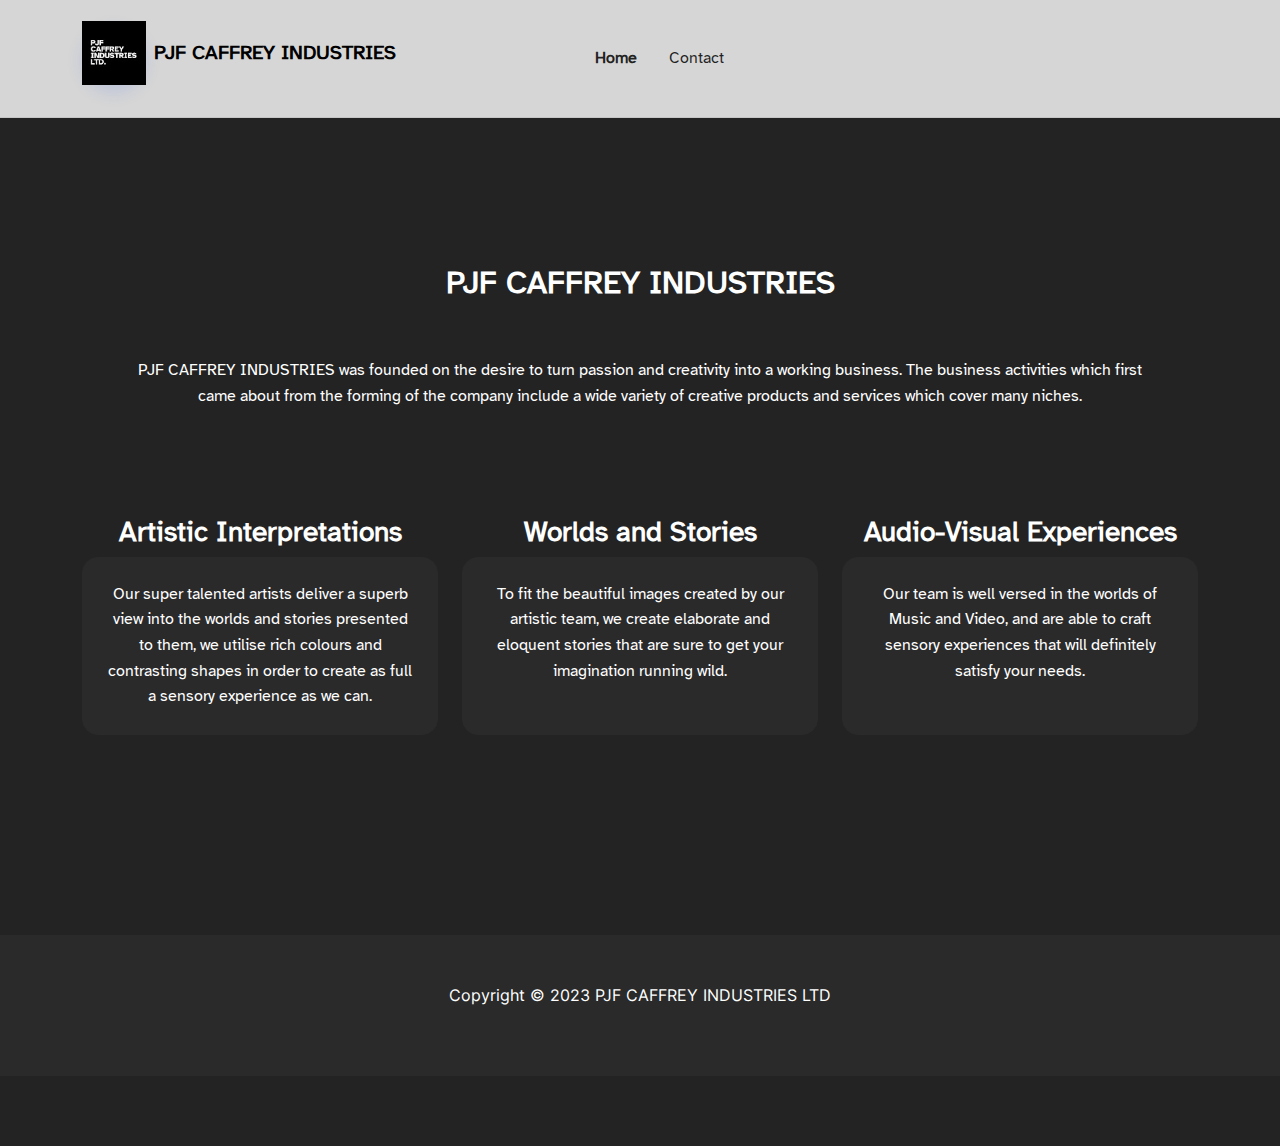
<file: index.html>
<!DOCTYPE html><html lang="en" style="--bs-primary: #e87d3e;--bs-primary-rgb: 232,125,62;--bs-body-bg: #232323;--bs-dark: #2a2a2a;--bs-dark-rgb: 42,42,42;"><head><meta charset="utf-8"><meta name="viewport" content="width=device-width, initial-scale=1.0, shrink-to-fit=no"><title>Home - PJF CAFFREY INDUSTRIES</title><meta name="twitter:description" content="PJF CAFFREY INDUSTRIES, founded by Supreme Executor Peter Caffrey"><meta name="twitter:card" content="summary"><meta name="twitter:title" content="PJF CAFFREY INDUSTRIES"><link rel="stylesheet" href="assets/bootstrap/css/bootstrap.min.css"><link rel="stylesheet" href="assets/css/styles.min.css"></head><body><nav class="navbar navbar-dark navbar-expand-md sticky-top py-3" id="mainNav" style="background: #d6d6d6;"><div class="container"><a class="navbar-brand d-flex align-items-center" href="/" style="padding-bottom: 15.8px;"><span class="bs-icon-sm bs-icon-circle bs-icon-primary shadow d-flex justify-content-center align-items-center me-2 bs-icon" style="width: 64px;height: 64px;"><img class="img-fluid" src="assets/img/channels4_profile.jpg" width="32" height="32" style="width: 64px;height: 64px;"></span><span style="color: rgb(0,0,0);font-family: 'Atkinson Hyperlegible', sans-serif;">PJF CAFFREY INDUSTRIES</span></a><button data-bs-toggle="collapse" class="navbar-toggler border-0 shadow-none navbar-dark" data-bs-target="#navcol-1"><span class="visually-hidden">Toggle navigation</span><span class="navbar-toggler-icon text-dark bg-dark bg-gradient border rounded-circle border-0 border-white"></span></button><div class="collapse navbar-collapse" id="navcol-1" style="padding-right: 26%;position: sticky;"><ul class="navbar-nav mx-auto"><li class="nav-item"><a class="nav-link active" href="index.html" style="color: rgba(0,0,0,0.85);font-family: 'Atkinson Hyperlegible', sans-serif;">Home</a></li><li class="nav-item"><a class="nav-link" href="contacts.html" style="color: rgba(0,0,0,0.85);font-family: 'Atkinson Hyperlegible', sans-serif;">Contact</a></li></ul></div></div></nav><section class="py-5" style="--bs-primary: #e87d3e;--bs-primary-rgb: 232,125,62;--bs-body-bg: #2e2e2e;"><div class="container py-5" style="max-height: 100rem;margin-top: 50px;"><div class="row mb-5"><div class="col-md-8 col-xl-6 text-center mx-auto"><h2 class="fw-bold" style="font-family: 'Atkinson Hyperlegible', sans-serif;"><strong>PJF</strong>&nbsp;CAFFREY INDUSTRIES</h2></div></div><div class="row" style="padding-bottom: 10vh;"><div class="col"><p class="text-center" style="padding-right: 5vh;padding-left: 5vh;font-family: 'Atkinson Hyperlegible', sans-serif;">PJF CAFFREY INDUSTRIES was founded on the desire to turn passion and creativity into a working business. The business activities which first came about from the forming of the company include a wide variety of creative products and services which cover many niches.</p></div></div><div class="row row-cols-1 row-cols-sm-2 row-cols-lg-3 d-sm-flex justify-content-sm-center"><div class="col mb-4"><h2 class="fs-3 fw-bold" style="text-align: center;font-family: 'Atkinson Hyperlegible', sans-serif;">Artistic Interpretations</h2><div class="d-flex flex-column align-items-center align-items-sm-start"><p class="text-break bg-dark border rounded border-dark p-4" style="font-family: 'Atkinson Hyperlegible', sans-serif;text-align: center;">Our super talented artists deliver a superb view into the worlds and stories presented to them, we utilise rich colours and contrasting shapes in order to create as full a sensory experience as we can.</p></div></div><div class="col mb-4"><h2 class="fs-3 fw-bold" style="text-align: center;font-family: 'Atkinson Hyperlegible', sans-serif;">Worlds and Stories</h2><div class="d-flex flex-column align-items-center align-items-sm-start"><p class="bg-dark border rounded border-dark p-4" style="font-family: 'Atkinson Hyperlegible', sans-serif;text-align: center;">To fit the beautiful images created by our artistic team, we create elaborate and eloquent stories that are sure to get your imagination running wild.<br><br></p></div></div><div class="col mb-4"><h2 class="fs-3 fw-bold" style="text-align: center;font-family: 'Atkinson Hyperlegible', sans-serif;">Audio-Visual Experiences</h2><div class="d-flex flex-column align-items-center align-items-sm-start"><p class="bg-dark border rounded border-dark p-4" style="font-family: 'Atkinson Hyperlegible', sans-serif;text-align: center;">Our team is well versed in the worlds of Music and Video, and are able to craft sensory experiences that will definitely satisfy your needs.<br><br></p></div></div></div></div></section><footer class="bg-dark navbar-dark mt-auto"><div class="container py-4 py-lg-5 navbar navbar-fixed-bottom" style="background: rgb(42,42,42);margin-top: 5%;--bs-body-bg: #232323;--bs-dark: #2a2a2a;--bs-dark-rgb: 42,42,42;"><hr><p class="fs-6 text-center mb-0" style="padding-bottom: 20px;padding-left: 10px;padding-right: 10px;">Copyright © 2023 PJF CAFFREY INDUSTRIES LTD</p><div class="text-muted d-flex justify-content-between align-items-center pt-3"></div></div></footer><script src="https://cdn.jsdelivr.net/npm/bootstrap@5.2.3/dist/js/bootstrap.bundle.min.js"></script><script src="assets/js/script.min.js"></script></body></html>
</file>
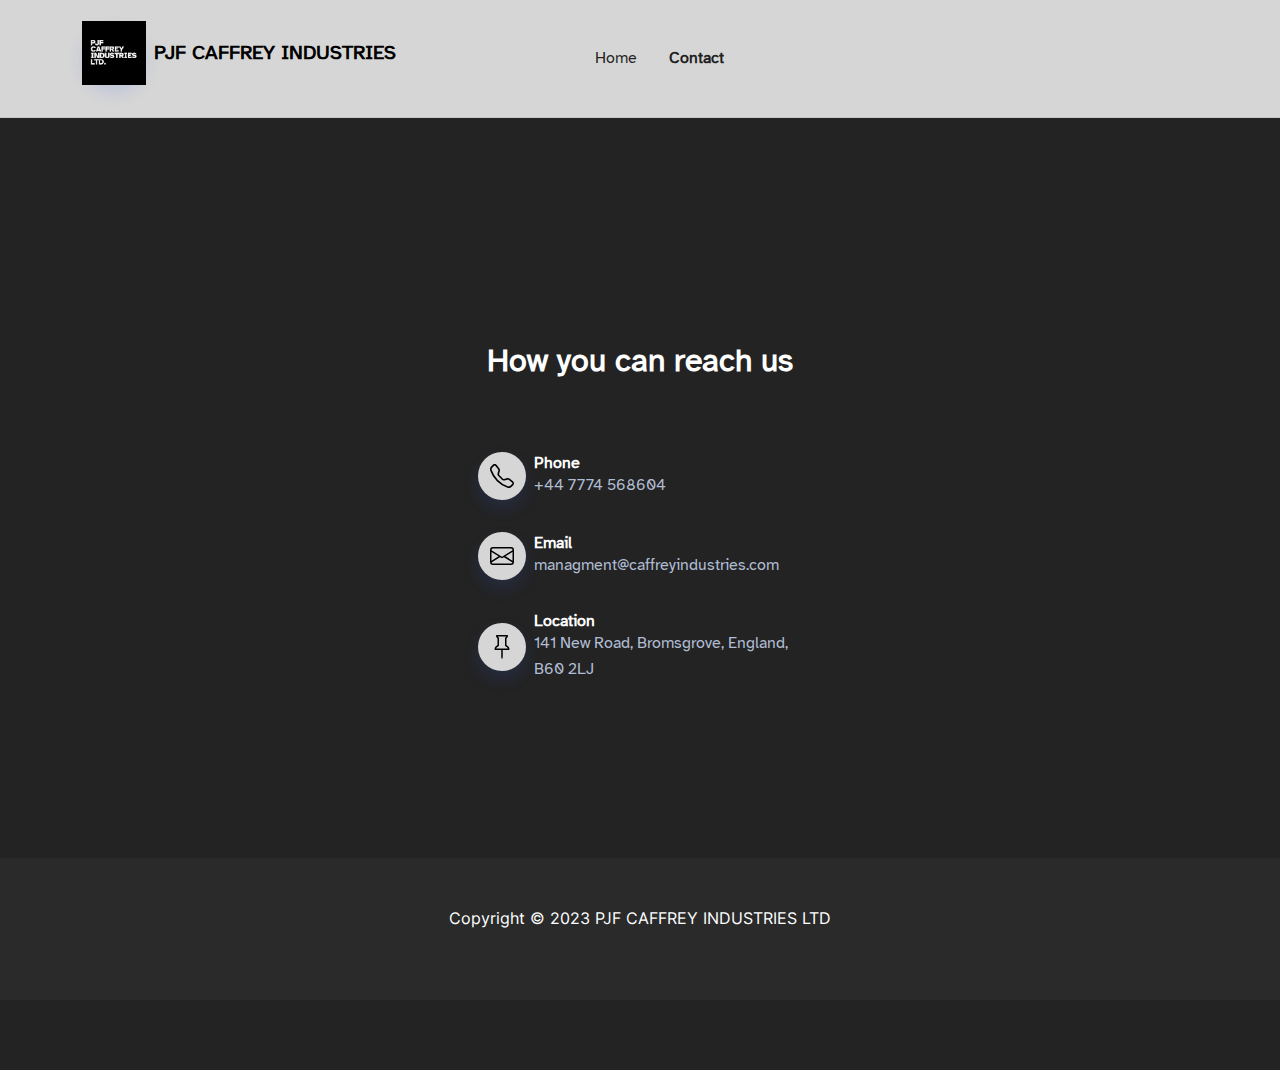
<file: contacts.html>
<!DOCTYPE html><html lang="en" style="font-family: 'JetBrains Mono', monospace;--bs-body-bg: #232323;--bs-primary: #e87d3e;--bs-primary-rgb: 232,125,62;--bs-dark: #2a2a2a;--bs-dark-rgb: 42,42,42;"><head><meta charset="utf-8"><meta name="viewport" content="width=device-width, initial-scale=1.0, shrink-to-fit=no"><title>Contacts - PJF CAFFREY INDUSTRIES</title><meta name="twitter:description" content="PJF CAFFREY INDUSTRIES, founded by Supreme Executor Peter Caffrey"><meta name="twitter:card" content="summary"><meta name="twitter:title" content="PJF CAFFREY INDUSTRIES"><link rel="stylesheet" href="assets/bootstrap/css/bootstrap.min.css"><link rel="stylesheet" href="assets/css/styles.min.css"></head><body><nav class="navbar navbar-dark navbar-expand-md sticky-top py-3" id="mainNav" style="background: #d6d6d6;"><div class="container"><a class="navbar-brand d-flex align-items-center" href="/" style="padding-bottom: 15.8px;"><span class="bs-icon-sm bs-icon-circle bs-icon-primary shadow d-flex justify-content-center align-items-center me-2 bs-icon" style="width: 64px;height: 64px;"><img class="img-fluid" src="assets/img/channels4_profile.jpg" width="32" height="32" style="width: 64px;height: 64px;"></span><span style="color: rgb(0,0,0);font-family: 'Atkinson Hyperlegible', sans-serif;">PJF CAFFREY INDUSTRIES</span></a><button data-bs-toggle="collapse" class="navbar-toggler border-0 shadow-none navbar-dark" data-bs-target="#navcol-1"><span class="visually-hidden">Toggle navigation</span><span class="navbar-toggler-icon text-dark bg-dark bg-gradient border rounded-circle border-0 border-white"></span></button><div class="collapse navbar-collapse" id="navcol-1" style="padding-right: 26%;position: sticky;"><ul class="navbar-nav mx-auto"><li class="nav-item"><a class="nav-link" href="index.html" style="color: rgba(0,0,0,0.85);font-family: 'Atkinson Hyperlegible', sans-serif;">Home</a></li><li class="nav-item"><a class="nav-link active" href="contacts.html" style="color: rgba(0,0,0,0.85);font-family: 'Atkinson Hyperlegible', sans-serif;">Contact</a></li></ul></div></div></nav><section class="py-5"><div class="container py-5" style="margin-top: 10%;"><div class="row mb-5"><div class="col-md-8 col-xl-6 text-center mx-auto"><h2 class="fw-bold" style="font-family: 'Atkinson Hyperlegible', sans-serif;">How you can reach us</h2></div></div><div class="row d-flex justify-content-center"><div class="col-md-4 col-xl-4 d-flex justify-content-center justify-content-xl-start"><div class="d-flex flex-wrap flex-md-column justify-content-md-start align-items-md-start h-100"><div class="d-flex align-items-center p-3"><div class="bs-icon-md bs-icon-circle bs-icon-primary shadow d-flex flex-shrink-0 justify-content-center align-items-center d-inline-block bs-icon bs-icon-md" style="background: #d6d6d6;color: rgb(0,0,0);"><svg xmlns="http://www.w3.org/2000/svg" width="1em" height="1em" fill="currentColor" viewBox="0 0 16 16" class="bi bi-telephone">
  <path d="M3.654 1.328a.678.678 0 0 0-1.015-.063L1.605 2.3c-.483.484-.661 1.169-.45 1.77a17.568 17.568 0 0 0 4.168 6.608 17.569 17.569 0 0 0 6.608 4.168c.601.211 1.286.033 1.77-.45l1.034-1.034a.678.678 0 0 0-.063-1.015l-2.307-1.794a.678.678 0 0 0-.58-.122l-2.19.547a1.745 1.745 0 0 1-1.657-.459L5.482 8.062a1.745 1.745 0 0 1-.46-1.657l.548-2.19a.678.678 0 0 0-.122-.58L3.654 1.328zM1.884.511a1.745 1.745 0 0 1 2.612.163L6.29 2.98c.329.423.445.974.315 1.494l-.547 2.19a.678.678 0 0 0 .178.643l2.457 2.457a.678.678 0 0 0 .644.178l2.189-.547a1.745 1.745 0 0 1 1.494.315l2.306 1.794c.829.645.905 1.87.163 2.611l-1.034 1.034c-.74.74-1.846 1.065-2.877.702a18.634 18.634 0 0 1-7.01-4.42 18.634 18.634 0 0 1-4.42-7.009c-.362-1.03-.037-2.137.703-2.877L1.885.511z"></path>
</svg></div><div class="px-2"><h6 class="fw-bold mb-0" style="font-family: 'Atkinson Hyperlegible', sans-serif;">Phone</h6><p class="text-muted mb-0" style="font-family: 'Atkinson Hyperlegible', sans-serif;">+44 7774 568604</p></div></div><div class="d-flex align-items-center p-3"><div class="bs-icon-md bs-icon-circle bs-icon-primary shadow d-flex flex-shrink-0 justify-content-center align-items-center d-inline-block bs-icon bs-icon-md" style="background: #d6d6d6;"><svg xmlns="http://www.w3.org/2000/svg" width="1em" height="1em" fill="currentColor" viewBox="0 0 16 16" class="bi bi-envelope" style="color: rgb(0,0,0);">
  <path fill-rule="evenodd" d="M0 4a2 2 0 0 1 2-2h12a2 2 0 0 1 2 2v8a2 2 0 0 1-2 2H2a2 2 0 0 1-2-2V4Zm2-1a1 1 0 0 0-1 1v.217l7 4.2 7-4.2V4a1 1 0 0 0-1-1H2Zm13 2.383-4.708 2.825L15 11.105V5.383Zm-.034 6.876-5.64-3.471L8 9.583l-1.326-.795-5.64 3.47A1 1 0 0 0 2 13h12a1 1 0 0 0 .966-.741ZM1 11.105l4.708-2.897L1 5.383v5.722Z"></path>
</svg></div><div class="px-2"><h6 class="fw-bold mb-0" style="font-family: 'Atkinson Hyperlegible', sans-serif;">Email</h6><p class="text-muted mb-0" style="font-family: 'Atkinson Hyperlegible', sans-serif;">managment@caffreyindustries.com</p></div></div><div class="d-flex align-items-center p-3"><div class="bs-icon-md bs-icon-circle bs-icon-primary shadow d-flex flex-shrink-0 justify-content-center align-items-center d-inline-block bs-icon bs-icon-md" style="background: #d6d6d6;"><svg xmlns="http://www.w3.org/2000/svg" width="1em" height="1em" fill="currentColor" viewBox="0 0 16 16" class="bi bi-pin" style="color: rgb(0,0,0);">
  <path d="M4.146.146A.5.5 0 0 1 4.5 0h7a.5.5 0 0 1 .5.5c0 .68-.342 1.174-.646 1.479-.126.125-.25.224-.354.298v4.431l.078.048c.203.127.476.314.751.555C12.36 7.775 13 8.527 13 9.5a.5.5 0 0 1-.5.5h-4v4.5c0 .276-.224 1.5-.5 1.5s-.5-1.224-.5-1.5V10h-4a.5.5 0 0 1-.5-.5c0-.973.64-1.725 1.17-2.189A5.921 5.921 0 0 1 5 6.708V2.277a2.77 2.77 0 0 1-.354-.298C4.342 1.674 4 1.179 4 .5a.5.5 0 0 1 .146-.354zm1.58 1.408-.002-.001.002.001zm-.002-.001.002.001A.5.5 0 0 1 6 2v5a.5.5 0 0 1-.276.447h-.002l-.012.007-.054.03a4.922 4.922 0 0 0-.827.58c-.318.278-.585.596-.725.936h7.792c-.14-.34-.407-.658-.725-.936a4.915 4.915 0 0 0-.881-.61l-.012-.006h-.002A.5.5 0 0 1 10 7V2a.5.5 0 0 1 .295-.458 1.775 1.775 0 0 0 .351-.271c.08-.08.155-.17.214-.271H5.14c.06.1.133.191.214.271a1.78 1.78 0 0 0 .37.282z"></path>
</svg></div><div class="px-2"><h6 class="fw-bold mb-0" style="font-family: 'Atkinson Hyperlegible', sans-serif;">Location</h6><p class="text-muted mb-0" style="font-family: 'Atkinson Hyperlegible', sans-serif;">141 New Road, Bromsgrove, England, B60 2LJ</p></div></div></div></div></div></div></section><footer class="bg-dark navbar-dark mt-auto"><div class="container py-4 py-lg-5 navbar navbar-fixed-bottom" style="background: rgb(42,42,42);margin-top: 5%;--bs-body-bg: #232323;--bs-dark: #2a2a2a;--bs-dark-rgb: 42,42,42;"><hr><p class="fs-6 text-center mb-0" style="padding-bottom: 20px;padding-left: 10px;padding-right: 10px;">Copyright © 2023 PJF CAFFREY INDUSTRIES LTD</p><div class="text-muted d-flex justify-content-between align-items-center pt-3"></div></div></footer><script src="https://cdn.jsdelivr.net/npm/bootstrap@5.2.3/dist/js/bootstrap.bundle.min.js"></script><script src="assets/js/script.min.js"></script></body></html>
</file>
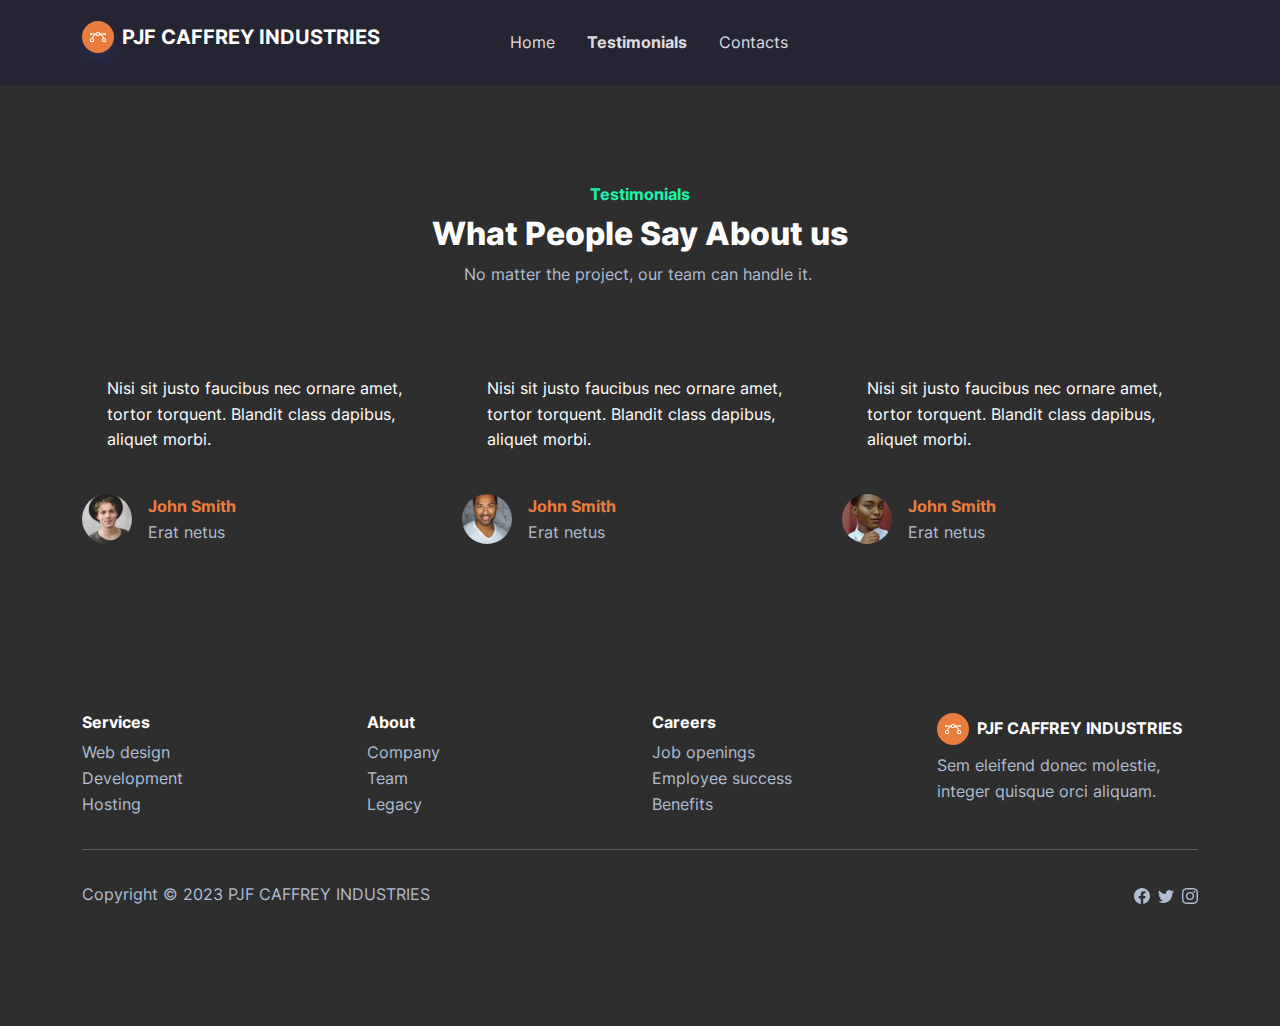
<file: testimonials.html>
<!DOCTYPE html><html lang="en" style="--bs-primary: #e87d3e;--bs-primary-rgb: 232,125,62;--bs-body-bg: #2e2e2e;--bs-dark: #2e2e2e;--bs-dark-rgb: 46,46,46;"><head><meta charset="utf-8"><meta name="viewport" content="width=device-width, initial-scale=1.0, shrink-to-fit=no"><title>Testimonials - PJF CAFFREY INDUSTRIES</title><meta name="twitter:description" content="PJF CAFFREY INDUSTRIES, founded by Supreme Executor Peter Caffrey"><meta name="twitter:card" content="summary"><meta name="twitter:title" content="PJF CAFFREY INDUSTRIES"><link rel="stylesheet" href="assets/bootstrap/css/bootstrap.min.css"><link rel="stylesheet" href="assets/css/styles.min.css"></head><body><nav class="navbar navbar-dark navbar-expand-md sticky-top py-3" id="mainNav" style="background: rgb(37,36,51);"><div class="container"><a class="navbar-brand d-flex align-items-center" href="/" style="padding-bottom: 15.8px;"><span class="bs-icon-sm bs-icon-circle bs-icon-primary shadow d-flex justify-content-center align-items-center me-2 bs-icon"><svg xmlns="http://www.w3.org/2000/svg" width="1em" height="1em" fill="currentColor" viewBox="0 0 16 16" class="bi bi-bezier">
  <path fill-rule="evenodd" d="M0 10.5A1.5 1.5 0 0 1 1.5 9h1A1.5 1.5 0 0 1 4 10.5v1A1.5 1.5 0 0 1 2.5 13h-1A1.5 1.5 0 0 1 0 11.5v-1zm1.5-.5a.5.5 0 0 0-.5.5v1a.5.5 0 0 0 .5.5h1a.5.5 0 0 0 .5-.5v-1a.5.5 0 0 0-.5-.5h-1zm10.5.5A1.5 1.5 0 0 1 13.5 9h1a1.5 1.5 0 0 1 1.5 1.5v1a1.5 1.5 0 0 1-1.5 1.5h-1a1.5 1.5 0 0 1-1.5-1.5v-1zm1.5-.5a.5.5 0 0 0-.5.5v1a.5.5 0 0 0 .5.5h1a.5.5 0 0 0 .5-.5v-1a.5.5 0 0 0-.5-.5h-1zM6 4.5A1.5 1.5 0 0 1 7.5 3h1A1.5 1.5 0 0 1 10 4.5v1A1.5 1.5 0 0 1 8.5 7h-1A1.5 1.5 0 0 1 6 5.5v-1zM7.5 4a.5.5 0 0 0-.5.5v1a.5.5 0 0 0 .5.5h1a.5.5 0 0 0 .5-.5v-1a.5.5 0 0 0-.5-.5h-1z"></path>
  <path d="M6 4.5H1.866a1 1 0 1 0 0 1h2.668A6.517 6.517 0 0 0 1.814 9H2.5c.123 0 .244.015.358.043a5.517 5.517 0 0 1 3.185-3.185A1.503 1.503 0 0 1 6 5.5v-1zm3.957 1.358A1.5 1.5 0 0 0 10 5.5v-1h4.134a1 1 0 1 1 0 1h-2.668a6.517 6.517 0 0 1 2.72 3.5H13.5c-.123 0-.243.015-.358.043a5.517 5.517 0 0 0-3.185-3.185z"></path>
</svg></span><span>PJF CAFFREY INDUSTRIES</span></a><button data-bs-toggle="collapse" class="navbar-toggler" data-bs-target="#navcol-1"><span class="visually-hidden">Toggle navigation</span><span class="navbar-toggler-icon"></span></button><div class="collapse navbar-collapse" id="navcol-1" style="padding-right: 296px;"><ul class="navbar-nav mx-auto"><li class="nav-item"><a class="nav-link" href="index.html">Home</a></li><li class="nav-item"><a class="nav-link active" href="testimonials.html">Testimonials</a></li><li class="nav-item"><a class="nav-link" href="contacts.html">Contacts</a></li></ul></div></div></nav><section class="py-5" style="--bs-primary: #e87d3e;--bs-primary-rgb: 232,125,62;--bs-body-bg: #2e2e2e;"><div class="container py-5"><div class="row mb-5"><div class="col-md-8 col-xl-6 text-center mx-auto"><p class="fw-bold text-success mb-2">Testimonials</p><h2 class="fw-bold"><strong>What People Say About us</strong></h2><p class="text-muted">No matter the project, our team can handle it.&nbsp;</p></div></div><div class="row row-cols-1 row-cols-sm-2 row-cols-lg-3 d-sm-flex justify-content-sm-center"><div class="col mb-4"><div class="d-flex flex-column align-items-center align-items-sm-start"><p class="bg-dark border rounded border-dark p-4">Nisi sit justo faucibus nec ornare amet, tortor torquent. Blandit class dapibus, aliquet morbi.</p><div class="d-flex"><img class="rounded-circle flex-shrink-0 me-3 fit-cover" width="50" height="50" src="assets/img/team/avatar2.jpg"><div><p class="fw-bold text-primary mb-0">John Smith</p><p class="text-muted mb-0">Erat netus</p></div></div></div></div><div class="col mb-4"><div class="d-flex flex-column align-items-center align-items-sm-start"><p class="bg-dark border rounded border-dark p-4">Nisi sit justo faucibus nec ornare amet, tortor torquent. Blandit class dapibus, aliquet morbi.</p><div class="d-flex"><img class="rounded-circle flex-shrink-0 me-3 fit-cover" width="50" height="50" src="assets/img/team/avatar4.jpg"><div><p class="fw-bold text-primary mb-0">John Smith</p><p class="text-muted mb-0">Erat netus</p></div></div></div></div><div class="col mb-4"><div class="d-flex flex-column align-items-center align-items-sm-start"><p class="bg-dark border rounded border-dark p-4">Nisi sit justo faucibus nec ornare amet, tortor torquent. Blandit class dapibus, aliquet morbi.</p><div class="d-flex"><img class="rounded-circle flex-shrink-0 me-3 fit-cover" width="50" height="50" src="assets/img/team/avatar5.jpg"><div><p class="fw-bold text-primary mb-0">John Smith</p><p class="text-muted mb-0">Erat netus</p></div></div></div></div></div></div></section><footer class="bg-dark"><div class="container py-4 py-lg-5"><div class="row justify-content-center"><div class="col-sm-4 col-md-3 text-center text-lg-start d-flex flex-column"><h3 class="fs-6 fw-bold">Services</h3><ul class="list-unstyled"><li><a href="#">Web design</a></li><li><a href="#">Development</a></li><li><a href="#">Hosting</a></li></ul></div><div class="col-sm-4 col-md-3 text-center text-lg-start d-flex flex-column"><h3 class="fs-6 fw-bold">About</h3><ul class="list-unstyled"><li><a href="#">Company</a></li><li><a href="#">Team</a></li><li><a href="#">Legacy</a></li></ul></div><div class="col-sm-4 col-md-3 text-center text-lg-start d-flex flex-column"><h3 class="fs-6 fw-bold">Careers</h3><ul class="list-unstyled"><li><a href="#">Job openings</a></li><li><a href="#">Employee success</a></li><li><a href="#">Benefits</a></li></ul></div><div class="col-lg-3 text-center text-lg-start d-flex flex-column align-items-center order-first align-items-lg-start order-lg-last"><div class="fw-bold d-flex align-items-center mb-2"><span class="bs-icon-sm bs-icon-circle bs-icon-primary d-flex justify-content-center align-items-center bs-icon me-2"><svg xmlns="http://www.w3.org/2000/svg" width="1em" height="1em" fill="currentColor" viewBox="0 0 16 16" class="bi bi-bezier">
  <path fill-rule="evenodd" d="M0 10.5A1.5 1.5 0 0 1 1.5 9h1A1.5 1.5 0 0 1 4 10.5v1A1.5 1.5 0 0 1 2.5 13h-1A1.5 1.5 0 0 1 0 11.5v-1zm1.5-.5a.5.5 0 0 0-.5.5v1a.5.5 0 0 0 .5.5h1a.5.5 0 0 0 .5-.5v-1a.5.5 0 0 0-.5-.5h-1zm10.5.5A1.5 1.5 0 0 1 13.5 9h1a1.5 1.5 0 0 1 1.5 1.5v1a1.5 1.5 0 0 1-1.5 1.5h-1a1.5 1.5 0 0 1-1.5-1.5v-1zm1.5-.5a.5.5 0 0 0-.5.5v1a.5.5 0 0 0 .5.5h1a.5.5 0 0 0 .5-.5v-1a.5.5 0 0 0-.5-.5h-1zM6 4.5A1.5 1.5 0 0 1 7.5 3h1A1.5 1.5 0 0 1 10 4.5v1A1.5 1.5 0 0 1 8.5 7h-1A1.5 1.5 0 0 1 6 5.5v-1zM7.5 4a.5.5 0 0 0-.5.5v1a.5.5 0 0 0 .5.5h1a.5.5 0 0 0 .5-.5v-1a.5.5 0 0 0-.5-.5h-1z"></path>
  <path d="M6 4.5H1.866a1 1 0 1 0 0 1h2.668A6.517 6.517 0 0 0 1.814 9H2.5c.123 0 .244.015.358.043a5.517 5.517 0 0 1 3.185-3.185A1.503 1.503 0 0 1 6 5.5v-1zm3.957 1.358A1.5 1.5 0 0 0 10 5.5v-1h4.134a1 1 0 1 1 0 1h-2.668a6.517 6.517 0 0 1 2.72 3.5H13.5c-.123 0-.243.015-.358.043a5.517 5.517 0 0 0-3.185-3.185z"></path>
</svg></span><span>PJF CAFFREY INDUSTRIES</span></div><p class="text-muted">Sem eleifend donec molestie, integer quisque orci aliquam.</p></div></div><hr><div class="text-muted d-flex justify-content-between align-items-center pt-3"><p class="mb-0">Copyright © 2023 PJF CAFFREY INDUSTRIES</p><ul class="list-inline mb-0"><li class="list-inline-item"><svg xmlns="http://www.w3.org/2000/svg" width="1em" height="1em" fill="currentColor" viewBox="0 0 16 16" class="bi bi-facebook">
  <path d="M16 8.049c0-4.446-3.582-8.05-8-8.05C3.58 0-.002 3.603-.002 8.05c0 4.017 2.926 7.347 6.75 7.951v-5.625h-2.03V8.05H6.75V6.275c0-2.017 1.195-3.131 3.022-3.131.876 0 1.791.157 1.791.157v1.98h-1.009c-.993 0-1.303.621-1.303 1.258v1.51h2.218l-.354 2.326H9.25V16c3.824-.604 6.75-3.934 6.75-7.951z"></path>
</svg></li><li class="list-inline-item"><svg xmlns="http://www.w3.org/2000/svg" width="1em" height="1em" fill="currentColor" viewBox="0 0 16 16" class="bi bi-twitter">
  <path d="M5.026 15c6.038 0 9.341-5.003 9.341-9.334 0-.14 0-.282-.006-.422A6.685 6.685 0 0 0 16 3.542a6.658 6.658 0 0 1-1.889.518 3.301 3.301 0 0 0 1.447-1.817 6.533 6.533 0 0 1-2.087.793A3.286 3.286 0 0 0 7.875 6.03a9.325 9.325 0 0 1-6.767-3.429 3.289 3.289 0 0 0 1.018 4.382A3.323 3.323 0 0 1 .64 6.575v.045a3.288 3.288 0 0 0 2.632 3.218 3.203 3.203 0 0 1-.865.115 3.23 3.23 0 0 1-.614-.057 3.283 3.283 0 0 0 3.067 2.277A6.588 6.588 0 0 1 .78 13.58a6.32 6.32 0 0 1-.78-.045A9.344 9.344 0 0 0 5.026 15z"></path>
</svg></li><li class="list-inline-item"><svg xmlns="http://www.w3.org/2000/svg" width="1em" height="1em" fill="currentColor" viewBox="0 0 16 16" class="bi bi-instagram">
  <path d="M8 0C5.829 0 5.556.01 4.703.048 3.85.088 3.269.222 2.76.42a3.917 3.917 0 0 0-1.417.923A3.927 3.927 0 0 0 .42 2.76C.222 3.268.087 3.85.048 4.7.01 5.555 0 5.827 0 8.001c0 2.172.01 2.444.048 3.297.04.852.174 1.433.372 1.942.205.526.478.972.923 1.417.444.445.89.719 1.416.923.51.198 1.09.333 1.942.372C5.555 15.99 5.827 16 8 16s2.444-.01 3.298-.048c.851-.04 1.434-.174 1.943-.372a3.916 3.916 0 0 0 1.416-.923c.445-.445.718-.891.923-1.417.197-.509.332-1.09.372-1.942C15.99 10.445 16 10.173 16 8s-.01-2.445-.048-3.299c-.04-.851-.175-1.433-.372-1.941a3.926 3.926 0 0 0-.923-1.417A3.911 3.911 0 0 0 13.24.42c-.51-.198-1.092-.333-1.943-.372C10.443.01 10.172 0 7.998 0h.003zm-.717 1.442h.718c2.136 0 2.389.007 3.232.046.78.035 1.204.166 1.486.275.373.145.64.319.92.599.28.28.453.546.598.92.11.281.24.705.275 1.485.039.843.047 1.096.047 3.231s-.008 2.389-.047 3.232c-.035.78-.166 1.203-.275 1.485a2.47 2.47 0 0 1-.599.919c-.28.28-.546.453-.92.598-.28.11-.704.24-1.485.276-.843.038-1.096.047-3.232.047s-2.39-.009-3.233-.047c-.78-.036-1.203-.166-1.485-.276a2.478 2.478 0 0 1-.92-.598 2.48 2.48 0 0 1-.6-.92c-.109-.281-.24-.705-.275-1.485-.038-.843-.046-1.096-.046-3.233 0-2.136.008-2.388.046-3.231.036-.78.166-1.204.276-1.486.145-.373.319-.64.599-.92.28-.28.546-.453.92-.598.282-.11.705-.24 1.485-.276.738-.034 1.024-.044 2.515-.045v.002zm4.988 1.328a.96.96 0 1 0 0 1.92.96.96 0 0 0 0-1.92zm-4.27 1.122a4.109 4.109 0 1 0 0 8.217 4.109 4.109 0 0 0 0-8.217zm0 1.441a2.667 2.667 0 1 1 0 5.334 2.667 2.667 0 0 1 0-5.334z"></path>
</svg></li></ul></div></div></footer><script src="https://cdn.jsdelivr.net/npm/bootstrap@5.2.3/dist/js/bootstrap.bundle.min.js"></script><script src="assets/js/script.min.js"></script></body></html>
</file>
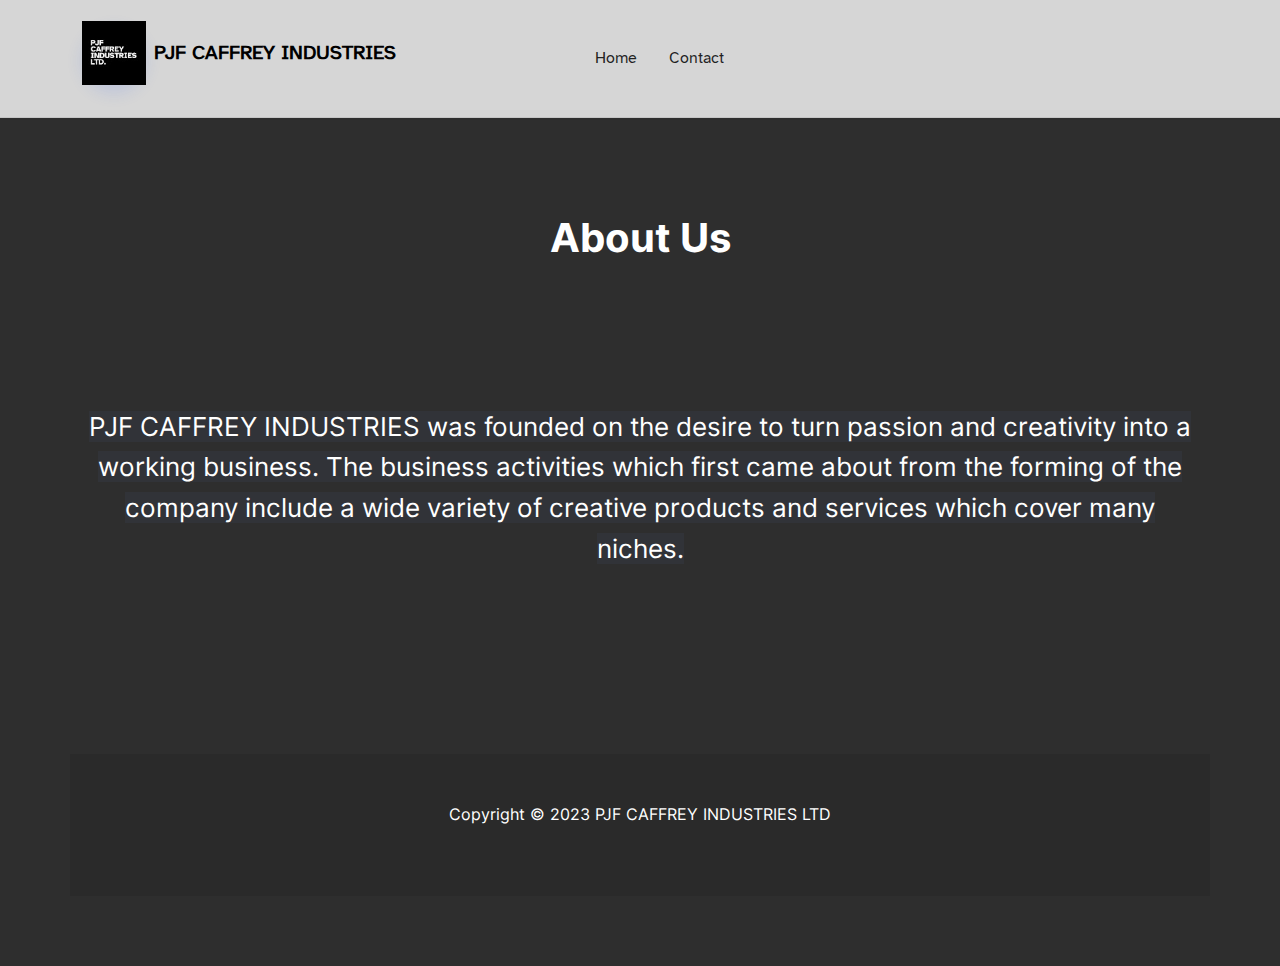
<file: unused.html>
<!DOCTYPE html><html lang="en" style="--bs-body-bg: #2e2e2e;--bs-dark: #2e2e2e;--bs-dark-rgb: 46,46,46;--bs-primary: #e87d3e;--bs-primary-rgb: 232,125,62;--bs-light: #d6d6d6;--bs-light-rgb: 214,214,214;border-style: none;font-family: 'JetBrains Mono', monospace;"><head><meta charset="utf-8"><meta name="viewport" content="width=device-width, initial-scale=1.0, shrink-to-fit=no"><title>Home - PJF CAFFREY INDUSTRIES</title><meta name="twitter:description" content="PJF CAFFREY INDUSTRIES, founded by Supreme Executor Peter Caffrey"><meta name="twitter:card" content="summary"><meta name="twitter:title" content="PJF CAFFREY INDUSTRIES"><link rel="stylesheet" href="assets/bootstrap/css/bootstrap.min.css"><link rel="stylesheet" href="assets/css/styles.min.css"></head><body><nav class="navbar navbar-dark navbar-expand-md sticky-top py-3" id="mainNav" style="background: #d6d6d6;"><div class="container"><a class="navbar-brand d-flex align-items-center" href="/" style="padding-bottom: 15.8px;"><span class="bs-icon-sm bs-icon-circle bs-icon-primary shadow d-flex justify-content-center align-items-center me-2 bs-icon" style="width: 64px;height: 64px;"><img class="img-fluid" src="assets/img/channels4_profile.jpg" width="32" height="32" style="width: 64px;height: 64px;"></span><span style="color: rgb(0,0,0);font-family: 'Atkinson Hyperlegible', sans-serif;">PJF CAFFREY INDUSTRIES</span></a><button data-bs-toggle="collapse" class="navbar-toggler border-0 shadow-none navbar-dark" data-bs-target="#navcol-1"><span class="visually-hidden">Toggle navigation</span><span class="navbar-toggler-icon text-dark bg-dark bg-gradient border rounded-circle border-0 border-white"></span></button><div class="collapse navbar-collapse" id="navcol-1" style="padding-right: 26%;position: sticky;"><ul class="navbar-nav mx-auto"><li class="nav-item"><a class="nav-link" href="index.html" style="color: rgba(0,0,0,0.85);font-family: 'Atkinson Hyperlegible', sans-serif;">Home</a></li><li class="nav-item"><a class="nav-link" href="contacts.html" style="color: rgba(0,0,0,0.85);font-family: 'Atkinson Hyperlegible', sans-serif;">Contact</a></li></ul></div></div></nav><header class="bg-dark"><div class="container pt-4 pt-xl-5"><div class="row pt-5"><div class="col-md-8 col-xl-6 text-center text-md-start mx-auto"><div class="text-center"><h1 class="fw-bold">About Us</h1></div></div></div></div></header><section class="py-5"><div class="container text-center py-5"><p class="mb-4" style="font-size: 1.6rem;"><br><span style="color: var(--text-normal); background-color: rgb(49, 51, 56);">PJF CAFFREY INDUSTRIES was founded on the desire to turn passion and creativity into a working business. The business activities which first came about from the forming of the company include a wide variety of creative products and services which cover many niches.</span></p></div></section><footer class="bg-dark navbar-dark mt-auto"><div class="container py-4 py-lg-5 navbar navbar-fixed-bottom" style="background: rgb(42,42,42);margin-top: 5%;--bs-body-bg: #232323;--bs-dark: #2a2a2a;--bs-dark-rgb: 42,42,42;"><hr><p class="fs-6 text-center mb-0" style="padding-bottom: 20px;padding-left: 10px;padding-right: 10px;">Copyright © 2023 PJF CAFFREY INDUSTRIES LTD</p><div class="text-muted d-flex justify-content-between align-items-center pt-3"></div></div></footer><script src="https://cdn.jsdelivr.net/npm/bootstrap@5.2.3/dist/js/bootstrap.bundle.min.js"></script><script src="assets/js/script.min.js"></script></body></html>
</file>
<file: assets/css/styles.min.css>
@font-face{font-family:'Atkinson Hyperlegible';src:url(../../assets/fonts/9Bt23C1KxNDXMspQ1lPyU89-1h6ONRlW45G07JIoSwQ.woff2) format('woff2');font-weight:400;font-style:normal;font-display:swap;unicode-range:U+0100-024F,U+0259,U+1E00-1EFF,U+2020,U+20A0-20AB,U+20AD-20CF,U+2113,U+2C60-2C7F,U+A720-A7FF}@font-face{font-family:'Atkinson Hyperlegible';src:url(../../assets/fonts/9Bt23C1KxNDXMspQ1lPyU89-1h6ONRlW45G04pIo.woff2) format('woff2');font-weight:400;font-style:normal;font-display:swap;unicode-range:U+0000-00FF,U+0131,U+0152-0153,U+02BB-02BC,U+02C6,U+02DA,U+02DC,U+2000-206F,U+2074,U+20AC,U+2122,U+2191,U+2193,U+2212,U+2215,U+FEFF,U+FFFD}@font-face{font-family:Inter;src:url(../../assets/fonts/UcC73FwrK3iLTeHuS_fvQtMwCp50KnMa2JL7SUc.woff2) format('woff2');font-weight:300;font-style:normal;font-display:swap;unicode-range:U+0460-052F,U+1C80-1C88,U+20B4,U+2DE0-2DFF,U+A640-A69F,U+FE2E-FE2F}@font-face{font-family:Inter;src:url(../../assets/fonts/UcC73FwrK3iLTeHuS_fvQtMwCp50KnMa0ZL7SUc.woff2) format('woff2');font-weight:300;font-style:normal;font-display:swap;unicode-range:U+0301,U+0400-045F,U+0490-0491,U+04B0-04B1,U+2116}@font-face{font-family:Inter;src:url(../../assets/fonts/UcC73FwrK3iLTeHuS_fvQtMwCp50KnMa2ZL7SUc.woff2) format('woff2');font-weight:300;font-style:normal;font-display:swap;unicode-range:U+1F00-1FFF}@font-face{font-family:Inter;src:url(../../assets/fonts/UcC73FwrK3iLTeHuS_fvQtMwCp50KnMa1pL7SUc.woff2) format('woff2');font-weight:300;font-style:normal;font-display:swap;unicode-range:U+0370-03FF}@font-face{font-family:Inter;src:url(../../assets/fonts/UcC73FwrK3iLTeHuS_fvQtMwCp50KnMa2pL7SUc.woff2) format('woff2');font-weight:300;font-style:normal;font-display:swap;unicode-range:U+0102-0103,U+0110-0111,U+0128-0129,U+0168-0169,U+01A0-01A1,U+01AF-01B0,U+1EA0-1EF9,U+20AB}@font-face{font-family:Inter;src:url(../../assets/fonts/UcC73FwrK3iLTeHuS_fvQtMwCp50KnMa25L7SUc.woff2) format('woff2');font-weight:300;font-style:normal;font-display:swap;unicode-range:U+0100-024F,U+0259,U+1E00-1EFF,U+2020,U+20A0-20AB,U+20AD-20CF,U+2113,U+2C60-2C7F,U+A720-A7FF}@font-face{font-family:Inter;src:url(../../assets/fonts/UcC73FwrK3iLTeHuS_fvQtMwCp50KnMa1ZL7.woff2) format('woff2');font-weight:300;font-style:normal;font-display:swap;unicode-range:U+0000-00FF,U+0131,U+0152-0153,U+02BB-02BC,U+02C6,U+02DA,U+02DC,U+2000-206F,U+2074,U+20AC,U+2122,U+2191,U+2193,U+2212,U+2215,U+FEFF,U+FFFD}@font-face{font-family:Inter;src:url(../../assets/fonts/UcC73FwrK3iLTeHuS_fvQtMwCp50KnMa2JL7SUc.woff2) format('woff2');font-weight:400;font-style:normal;font-display:swap;unicode-range:U+0460-052F,U+1C80-1C88,U+20B4,U+2DE0-2DFF,U+A640-A69F,U+FE2E-FE2F}@font-face{font-family:Inter;src:url(../../assets/fonts/UcC73FwrK3iLTeHuS_fvQtMwCp50KnMa0ZL7SUc.woff2) format('woff2');font-weight:400;font-style:normal;font-display:swap;unicode-range:U+0301,U+0400-045F,U+0490-0491,U+04B0-04B1,U+2116}@font-face{font-family:Inter;src:url(../../assets/fonts/UcC73FwrK3iLTeHuS_fvQtMwCp50KnMa2ZL7SUc.woff2) format('woff2');font-weight:400;font-style:normal;font-display:swap;unicode-range:U+1F00-1FFF}@font-face{font-family:Inter;src:url(../../assets/fonts/UcC73FwrK3iLTeHuS_fvQtMwCp50KnMa1pL7SUc.woff2) format('woff2');font-weight:400;font-style:normal;font-display:swap;unicode-range:U+0370-03FF}@font-face{font-family:Inter;src:url(../../assets/fonts/UcC73FwrK3iLTeHuS_fvQtMwCp50KnMa2pL7SUc.woff2) format('woff2');font-weight:400;font-style:normal;font-display:swap;unicode-range:U+0102-0103,U+0110-0111,U+0128-0129,U+0168-0169,U+01A0-01A1,U+01AF-01B0,U+1EA0-1EF9,U+20AB}@font-face{font-family:Inter;src:url(../../assets/fonts/UcC73FwrK3iLTeHuS_fvQtMwCp50KnMa25L7SUc.woff2) format('woff2');font-weight:400;font-style:normal;font-display:swap;unicode-range:U+0100-024F,U+0259,U+1E00-1EFF,U+2020,U+20A0-20AB,U+20AD-20CF,U+2113,U+2C60-2C7F,U+A720-A7FF}@font-face{font-family:Inter;src:url(../../assets/fonts/UcC73FwrK3iLTeHuS_fvQtMwCp50KnMa1ZL7.woff2) format('woff2');font-weight:400;font-style:normal;font-display:swap;unicode-range:U+0000-00FF,U+0131,U+0152-0153,U+02BB-02BC,U+02C6,U+02DA,U+02DC,U+2000-206F,U+2074,U+20AC,U+2122,U+2191,U+2193,U+2212,U+2215,U+FEFF,U+FFFD}@font-face{font-family:Inter;src:url(../../assets/fonts/UcC73FwrK3iLTeHuS_fvQtMwCp50KnMa2JL7SUc.woff2) format('woff2');font-weight:600;font-style:normal;font-display:swap;unicode-range:U+0460-052F,U+1C80-1C88,U+20B4,U+2DE0-2DFF,U+A640-A69F,U+FE2E-FE2F}@font-face{font-family:Inter;src:url(../../assets/fonts/UcC73FwrK3iLTeHuS_fvQtMwCp50KnMa0ZL7SUc.woff2) format('woff2');font-weight:600;font-style:normal;font-display:swap;unicode-range:U+0301,U+0400-045F,U+0490-0491,U+04B0-04B1,U+2116}@font-face{font-family:Inter;src:url(../../assets/fonts/UcC73FwrK3iLTeHuS_fvQtMwCp50KnMa2ZL7SUc.woff2) format('woff2');font-weight:600;font-style:normal;font-display:swap;unicode-range:U+1F00-1FFF}@font-face{font-family:Inter;src:url(../../assets/fonts/UcC73FwrK3iLTeHuS_fvQtMwCp50KnMa1pL7SUc.woff2) format('woff2');font-weight:600;font-style:normal;font-display:swap;unicode-range:U+0370-03FF}@font-face{font-family:Inter;src:url(../../assets/fonts/UcC73FwrK3iLTeHuS_fvQtMwCp50KnMa2pL7SUc.woff2) format('woff2');font-weight:600;font-style:normal;font-display:swap;unicode-range:U+0102-0103,U+0110-0111,U+0128-0129,U+0168-0169,U+01A0-01A1,U+01AF-01B0,U+1EA0-1EF9,U+20AB}@font-face{font-family:Inter;src:url(../../assets/fonts/UcC73FwrK3iLTeHuS_fvQtMwCp50KnMa25L7SUc.woff2) format('woff2');font-weight:600;font-style:normal;font-display:swap;unicode-range:U+0100-024F,U+0259,U+1E00-1EFF,U+2020,U+20A0-20AB,U+20AD-20CF,U+2113,U+2C60-2C7F,U+A720-A7FF}@font-face{font-family:Inter;src:url(../../assets/fonts/UcC73FwrK3iLTeHuS_fvQtMwCp50KnMa1ZL7.woff2) format('woff2');font-weight:600;font-style:normal;font-display:swap;unicode-range:U+0000-00FF,U+0131,U+0152-0153,U+02BB-02BC,U+02C6,U+02DA,U+02DC,U+2000-206F,U+2074,U+20AC,U+2122,U+2191,U+2193,U+2212,U+2215,U+FEFF,U+FFFD}@font-face{font-family:Inter;src:url(../../assets/fonts/UcC73FwrK3iLTeHuS_fvQtMwCp50KnMa2JL7SUc.woff2) format('woff2');font-weight:700;font-style:normal;font-display:swap;unicode-range:U+0460-052F,U+1C80-1C88,U+20B4,U+2DE0-2DFF,U+A640-A69F,U+FE2E-FE2F}@font-face{font-family:Inter;src:url(../../assets/fonts/UcC73FwrK3iLTeHuS_fvQtMwCp50KnMa0ZL7SUc.woff2) format('woff2');font-weight:700;font-style:normal;font-display:swap;unicode-range:U+0301,U+0400-045F,U+0490-0491,U+04B0-04B1,U+2116}@font-face{font-family:Inter;src:url(../../assets/fonts/UcC73FwrK3iLTeHuS_fvQtMwCp50KnMa2ZL7SUc.woff2) format('woff2');font-weight:700;font-style:normal;font-display:swap;unicode-range:U+1F00-1FFF}@font-face{font-family:Inter;src:url(../../assets/fonts/UcC73FwrK3iLTeHuS_fvQtMwCp50KnMa1pL7SUc.woff2) format('woff2');font-weight:700;font-style:normal;font-display:swap;unicode-range:U+0370-03FF}@font-face{font-family:Inter;src:url(../../assets/fonts/UcC73FwrK3iLTeHuS_fvQtMwCp50KnMa2pL7SUc.woff2) format('woff2');font-weight:700;font-style:normal;font-display:swap;unicode-range:U+0102-0103,U+0110-0111,U+0128-0129,U+0168-0169,U+01A0-01A1,U+01AF-01B0,U+1EA0-1EF9,U+20AB}@font-face{font-family:Inter;src:url(../../assets/fonts/UcC73FwrK3iLTeHuS_fvQtMwCp50KnMa25L7SUc.woff2) format('woff2');font-weight:700;font-style:normal;font-display:swap;unicode-range:U+0100-024F,U+0259,U+1E00-1EFF,U+2020,U+20A0-20AB,U+20AD-20CF,U+2113,U+2C60-2C7F,U+A720-A7FF}@font-face{font-family:Inter;src:url(../../assets/fonts/UcC73FwrK3iLTeHuS_fvQtMwCp50KnMa1ZL7.woff2) format('woff2');font-weight:700;font-style:normal;font-display:swap;unicode-range:U+0000-00FF,U+0131,U+0152-0153,U+02BB-02BC,U+02C6,U+02DA,U+02DC,U+2000-206F,U+2074,U+20AC,U+2122,U+2191,U+2193,U+2212,U+2215,U+FEFF,U+FFFD}@font-face{font-family:Inter;src:url(../../assets/fonts/UcC73FwrK3iLTeHuS_fvQtMwCp50KnMa2JL7SUc.woff2) format('woff2');font-weight:800;font-style:normal;font-display:swap;unicode-range:U+0460-052F,U+1C80-1C88,U+20B4,U+2DE0-2DFF,U+A640-A69F,U+FE2E-FE2F}@font-face{font-family:Inter;src:url(../../assets/fonts/UcC73FwrK3iLTeHuS_fvQtMwCp50KnMa0ZL7SUc.woff2) format('woff2');font-weight:800;font-style:normal;font-display:swap;unicode-range:U+0301,U+0400-045F,U+0490-0491,U+04B0-04B1,U+2116}@font-face{font-family:Inter;src:url(../../assets/fonts/UcC73FwrK3iLTeHuS_fvQtMwCp50KnMa2ZL7SUc.woff2) format('woff2');font-weight:800;font-style:normal;font-display:swap;unicode-range:U+1F00-1FFF}@font-face{font-family:Inter;src:url(../../assets/fonts/UcC73FwrK3iLTeHuS_fvQtMwCp50KnMa1pL7SUc.woff2) format('woff2');font-weight:800;font-style:normal;font-display:swap;unicode-range:U+0370-03FF}@font-face{font-family:Inter;src:url(../../assets/fonts/UcC73FwrK3iLTeHuS_fvQtMwCp50KnMa2pL7SUc.woff2) format('woff2');font-weight:800;font-style:normal;font-display:swap;unicode-range:U+0102-0103,U+0110-0111,U+0128-0129,U+0168-0169,U+01A0-01A1,U+01AF-01B0,U+1EA0-1EF9,U+20AB}@font-face{font-family:Inter;src:url(../../assets/fonts/UcC73FwrK3iLTeHuS_fvQtMwCp50KnMa25L7SUc.woff2) format('woff2');font-weight:800;font-style:normal;font-display:swap;unicode-range:U+0100-024F,U+0259,U+1E00-1EFF,U+2020,U+20A0-20AB,U+20AD-20CF,U+2113,U+2C60-2C7F,U+A720-A7FF}@font-face{font-family:Inter;src:url(../../assets/fonts/UcC73FwrK3iLTeHuS_fvQtMwCp50KnMa1ZL7.woff2) format('woff2');font-weight:800;font-style:normal;font-display:swap;unicode-range:U+0000-00FF,U+0131,U+0152-0153,U+02BB-02BC,U+02C6,U+02DA,U+02DC,U+2000-206F,U+2074,U+20AC,U+2122,U+2191,U+2193,U+2212,U+2215,U+FEFF,U+FFFD}@font-face{font-family:'JetBrains Mono';src:url(../../assets/fonts/JetBrainsMono-Regular.woff2) format('woff2'),url(../../assets/fonts/JetBrainsMono-Regular.woff) format('woff');font-weight:400;font-style:normal;font-display:swap}@font-face{font-family:'JetBrains Mono';src:url(../../assets/fonts/tDbY2o-flEEny0FZhsfKu5WU4zr3E_BX0PnT8RD8yKxTN1OVgaY.woff2) format('woff2');font-weight:400;font-style:normal;font-display:swap;unicode-range:U+0460-052F,U+1C80-1C88,U+20B4,U+2DE0-2DFF,U+A640-A69F,U+FE2E-FE2F}@font-face{font-family:'JetBrains Mono';src:url(../../assets/fonts/tDbY2o-flEEny0FZhsfKu5WU4zr3E_BX0PnT8RD8yKxTPlOVgaY.woff2) format('woff2');font-weight:400;font-style:normal;font-display:swap;unicode-range:U+0301,U+0400-045F,U+0490-0491,U+04B0-04B1,U+2116}@font-face{font-family:'JetBrains Mono';src:url(../../assets/fonts/tDbY2o-flEEny0FZhsfKu5WU4zr3E_BX0PnT8RD8yKxTOVOVgaY.woff2) format('woff2');font-weight:400;font-style:normal;font-display:swap;unicode-range:U+0370-03FF}@font-face{font-family:'JetBrains Mono';src:url(../../assets/fonts/tDbY2o-flEEny0FZhsfKu5WU4zr3E_BX0PnT8RD8yKxTNVOVgaY.woff2) format('woff2');font-weight:400;font-style:normal;font-display:swap;unicode-range:U+0102-0103,U+0110-0111,U+0128-0129,U+0168-0169,U+01A0-01A1,U+01AF-01B0,U+1EA0-1EF9,U+20AB}@font-face{font-family:'JetBrains Mono';src:url(../../assets/fonts/tDbY2o-flEEny0FZhsfKu5WU4zr3E_BX0PnT8RD8yKxTNFOVgaY.woff2) format('woff2');font-weight:400;font-style:normal;font-display:swap;unicode-range:U+0100-024F,U+0259,U+1E00-1EFF,U+2020,U+20A0-20AB,U+20AD-20CF,U+2113,U+2C60-2C7F,U+A720-A7FF}@font-face{font-family:'JetBrains Mono';src:url(../../assets/fonts/tDbY2o-flEEny0FZhsfKu5WU4zr3E_BX0PnT8RD8yKxTOlOV.woff2) format('woff2');font-weight:400;font-style:normal;font-display:swap;unicode-range:U+0000-00FF,U+0131,U+0152-0153,U+02BB-02BC,U+02C6,U+02DA,U+02DC,U+2000-206F,U+2074,U+20AC,U+2122,U+2191,U+2193,U+2212,U+2215,U+FEFF,U+FFFD}body{padding-bottom:70px;margin-bottom:0}html{position:relative;min-height:100%}
</file>
